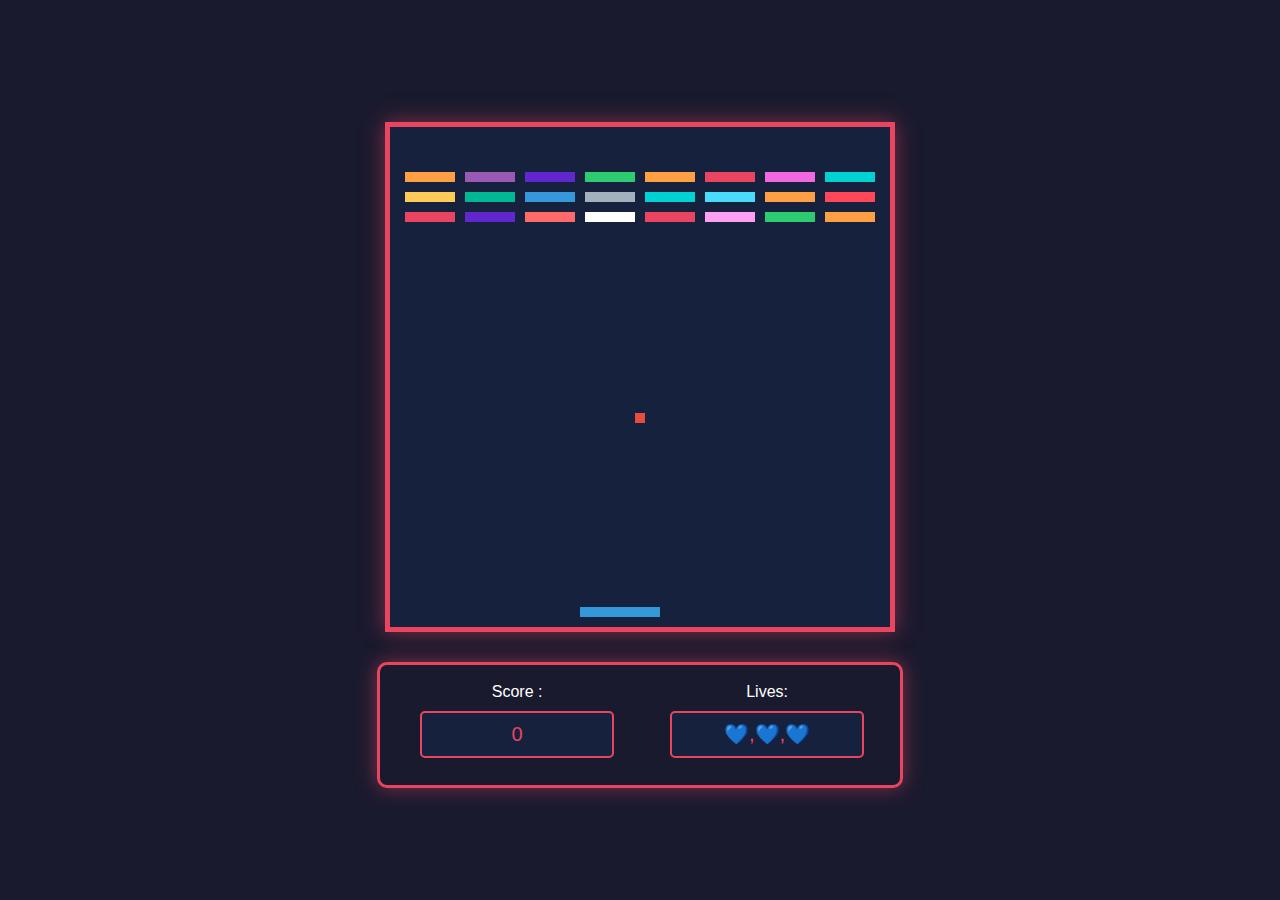
<file: brick_break/index.html>
<!DOCTYPE html>
<html lang="en">
<head>
  <meta charset="UTF-8">
  <meta name="viewport" content="width=device-width, initial-scale=1.0">
  <link rel="stylesheet" href="styles.css">
  <title>Brick Break</title>
</head>
<body>  
  <!-- Game Canvas -->
  <canvas id="board">  </canvas>

  <div class="gameinfo">
    <label for="score-screen"> Score : 
     <input type="text" id="score-screen" value="0" readonly>
    </label>

    <label for="life-screen"> Lives: 
     <input type="text" id="life-screen"  readonly>
    </label>
  </div>

  <div class="game-end hidden"  id="end-screen">
        <p>Match End Message</p>
        <ol id="game-stats">
            <li><b>Game Statistics</b></li>
        </ol>
        <button id="reset-game">Reset</button>
  </div>
  <script src="script.js"></script>
</body>
</html>
</file>
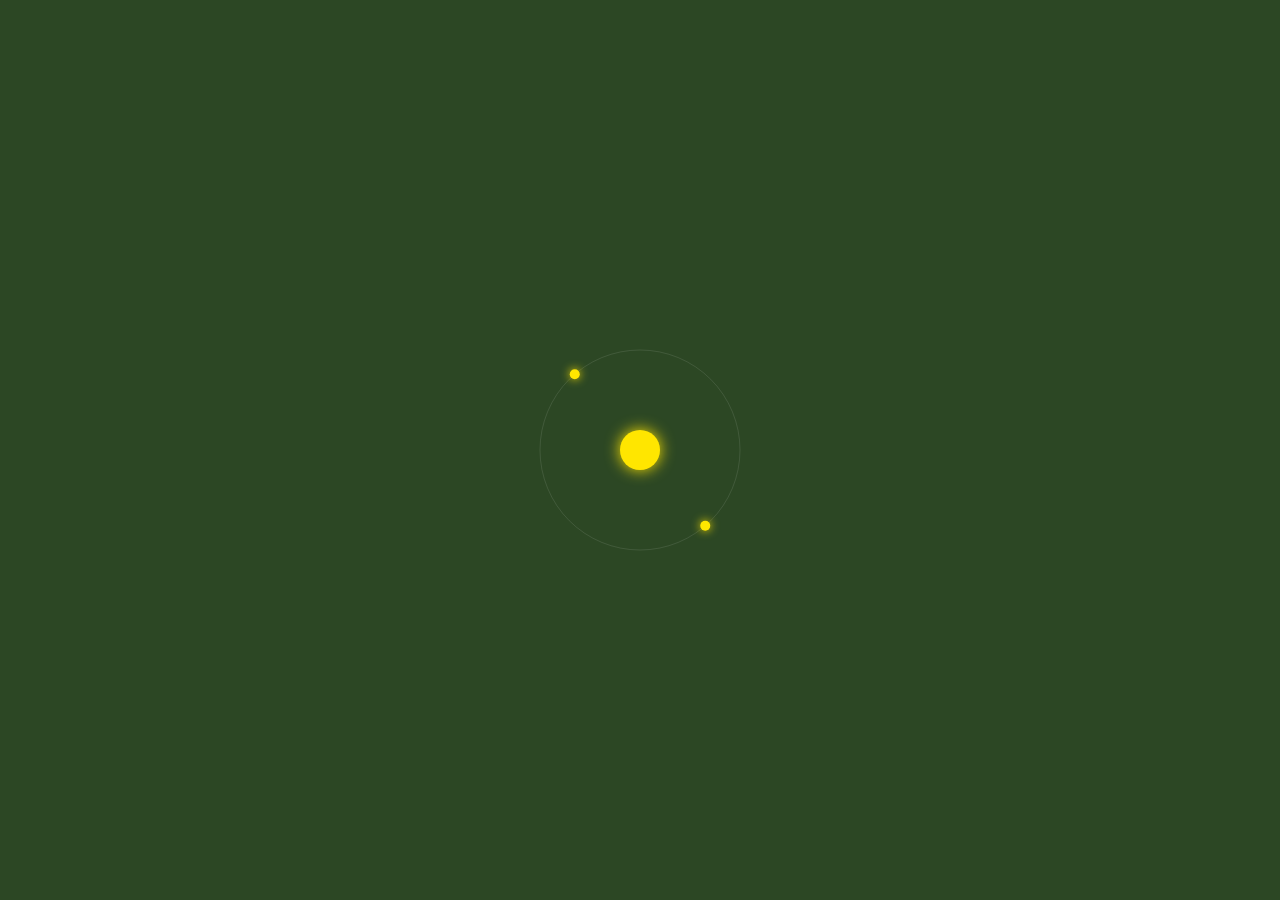
<file: canvas_drawing/index.html>
<!DOCTYPE html>
<html lang="en">
  <head>
    <meta charset="UTF-8" />
    <meta name="viewport" content="width=device-width, initial-scale=1.0" />
    <title>canvas</title>
    <style>
      * {
        overflow: hidden;
        margin: 0px;
      }
    </style>
  </head>
  <body>
    <canvas id="canvas"></canvas>
    <script src="atom.js"></script>
  </body>
</html>
</file>
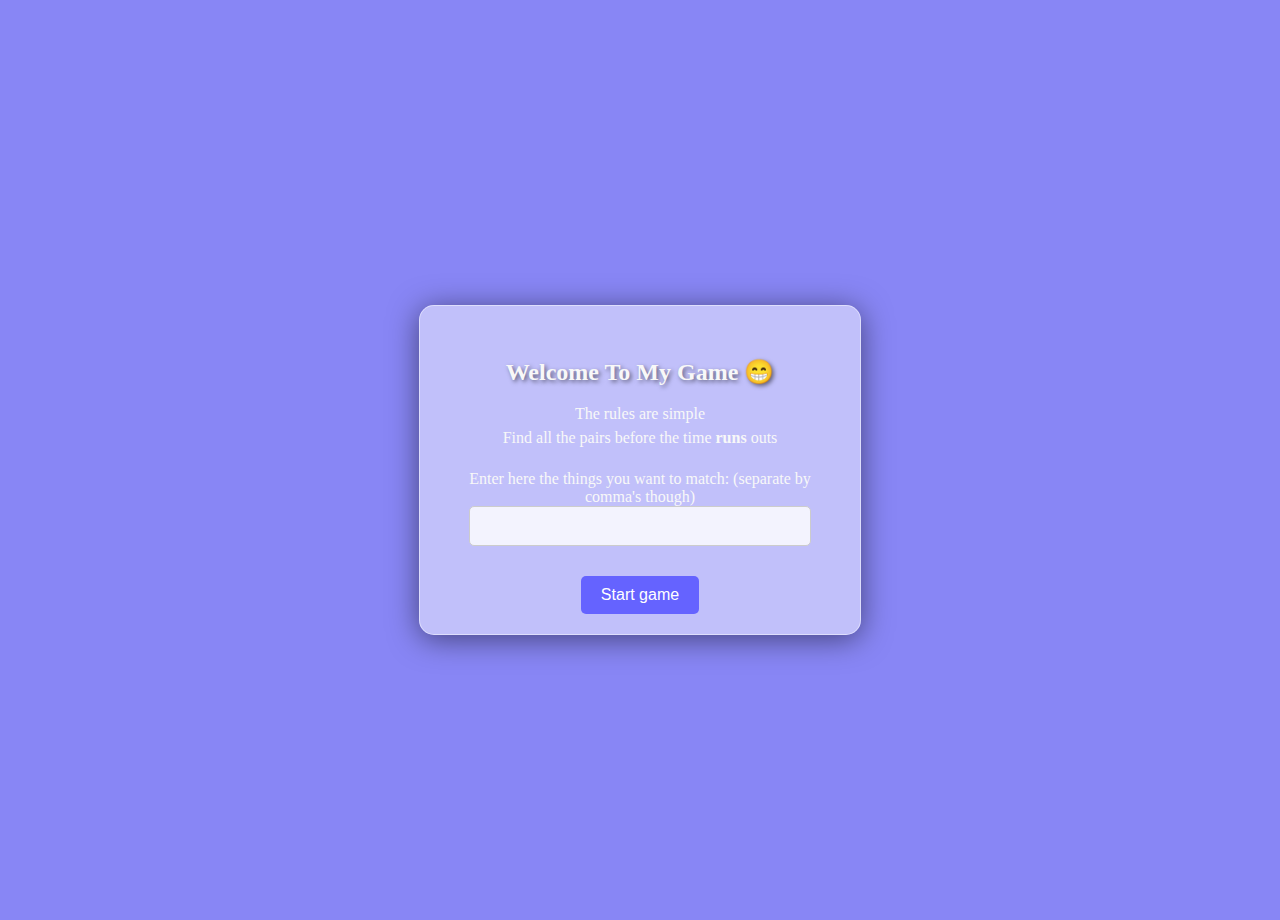
<file: memory_game/index.html>
<!DOCTYPE html>
<html lang="en">
<head>
    <meta charset="UTF-8">
    <meta name="viewport" content="width=device-width, initial-scale=1.0">
    <link rel="stylesheet" href="styles.css">
    <title>Memory Game</title>
</head>

<body>

    <div class="game-info">
        <h4>
            Welcome To My Game 😁
        </h4>
        <p>The rules are simple <br> Find all the pairs before the time <b>runs </b>outs</p>
        <label for="pairs"> Enter here the things you want to match: (separate by comma's though)
            <input type="text" id="pairs">
        </label>
        <button id="start-btn"> Start game</button>
    </div>

    <div id="container" class="hide">
        <div class="gamearea " >
            <button class="cards">?</button>
            <button class="cards">?</button>
            <button class="cards">?</button>
            <button class="cards">?</button>
            <button class="cards">?</button>
            <button class="cards">?</button>
            <button class="cards">?</button>
            <button class="cards">?</button>
            <button class="cards">?</button>
            <button class="cards">?</button>
            <button class="cards">?</button>
            <button class="cards">?</button>
            <button class="cards">?</button>
            <button class="cards">?</button>
            <button class="cards">?</button>
            <button class="cards">?</button>
        </div>
        <div class="timer-box " >
            <label for="timerscreen"> ⌛:
                <input id="timerscreen" readonly value="100">
            </label>
        </div>
    </div>
    <script src="script.js"></script>
</body>
</html>
</file>
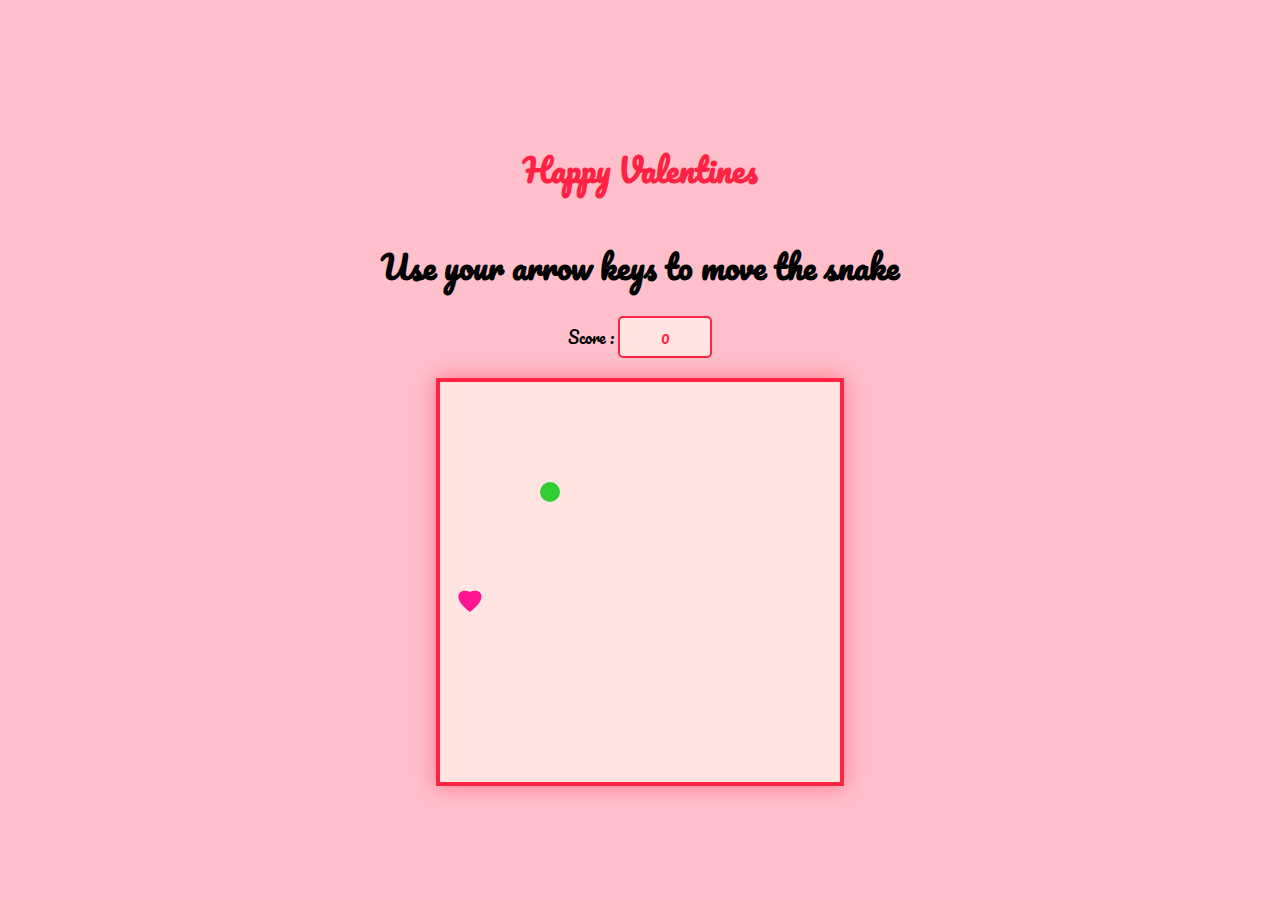
<file: snake/index.html>
<!DOCTYPE html>
<html lang="en">
<head>
    <meta charset="UTF-8">
    <meta name="viewport" content="width=device-width, initial-scale=1.0">
    <link rel="stylesheet" href="snake.css">
    <title>Snake Game</title>
</head>
<body>
    <div class="head" >
        <h2>Happy Valentines</h2>
            <h1>Use your arrow keys to move the snake </h1>
        <label for="scoreScreen"> Score :
            <input id="scoreScreen" value="0" readonly>
        </label>
    </div>

    <canvas id="board"></canvas>
    </canvas>

    <div id="vcontainer" class="hidden">
        <p id="vmessage">Single ? DW Jesus is there 😁😁</p>
        <img src="./bears.gif" id="bear-gif"></img>
        <button>Restart</button>
    </div>

    <script src="snake.js"></script>
</body>
</html>
</file>
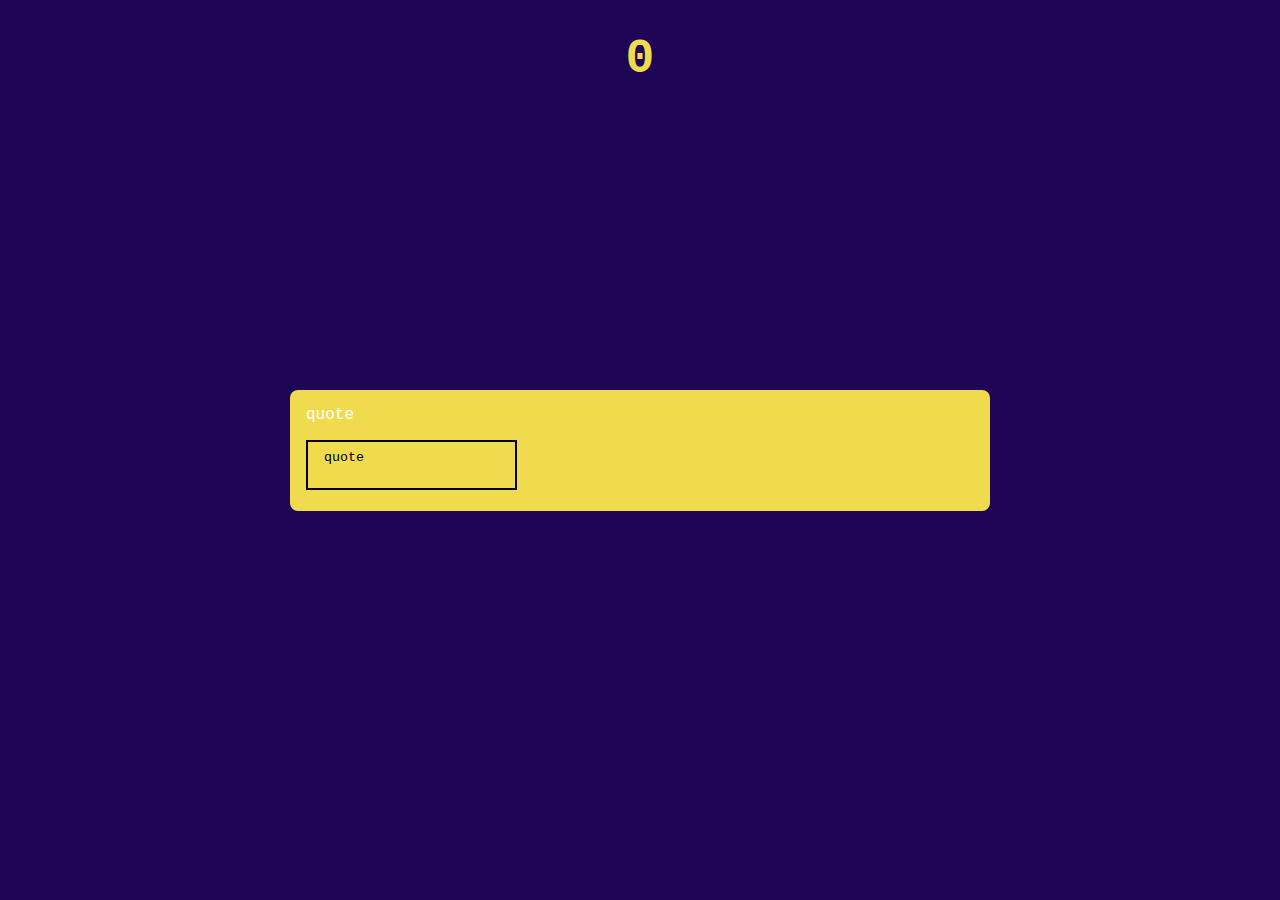
<file: type/index.html>
<!DOCTYPE html>
<html lang="en">
  <head>
    <meta charset="UTF-8" />
    <meta name="viewport" content="width=device-width, initial-scale=1.0" />
    <title>Typing Game</title>
    <link rel="stylesheet" href="styles.css" />
  </head>
  <body>
    <div class="timer" id="timer">0</div>
    <div class="container">
      <div class="quote-display" id="quoteDisplay">quote</div>
      <textarea class="quote-input" id="qouteInput" autofocus>quote</textarea>
    </div>
    <script src="script.js"></script>
  </body>
</html>
</file>
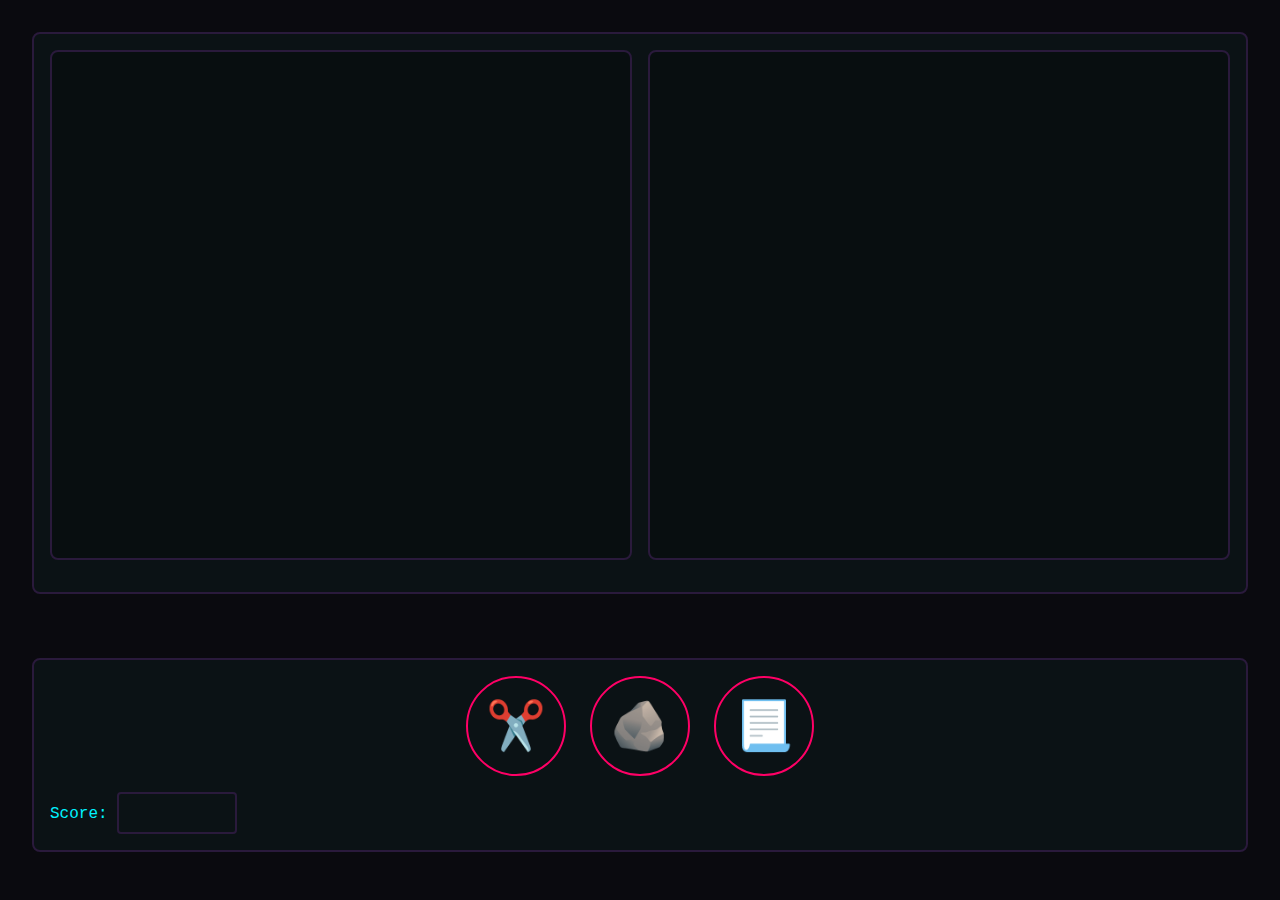
<file: rps/rps.html>
<!DOCTYPE html>
<html lang="en">
  <head>
    <meta charset="UTF-8" />
    <meta name="viewport" content="width=device-width, initial-scale=1.0" />
    <link rel="stylesheet" href="rps.css" />
    <title>Rock Paper Scissors</title>
  </head>
  <body>
    <section class="animation-area" id="animationArea">
      <section id="userChoice" class="choiceScreen"></section>
      <section id="compChoice" class="choiceScreen"></section>
    </section>

    <section class="controls-area">
      <div class="buttons">
        <button id="scissors">✂️</button>
        <button id="rock">🪨</button>
        <button id="paper">📃</button>
      </div>
      <div class="score-area">
        <label for="scorescreen">
          Score:
          <input type="text" readonly />
        </label>
      </div>
    </section>

    <script src="rps.js"></script>
  </body>
</html>
</file>
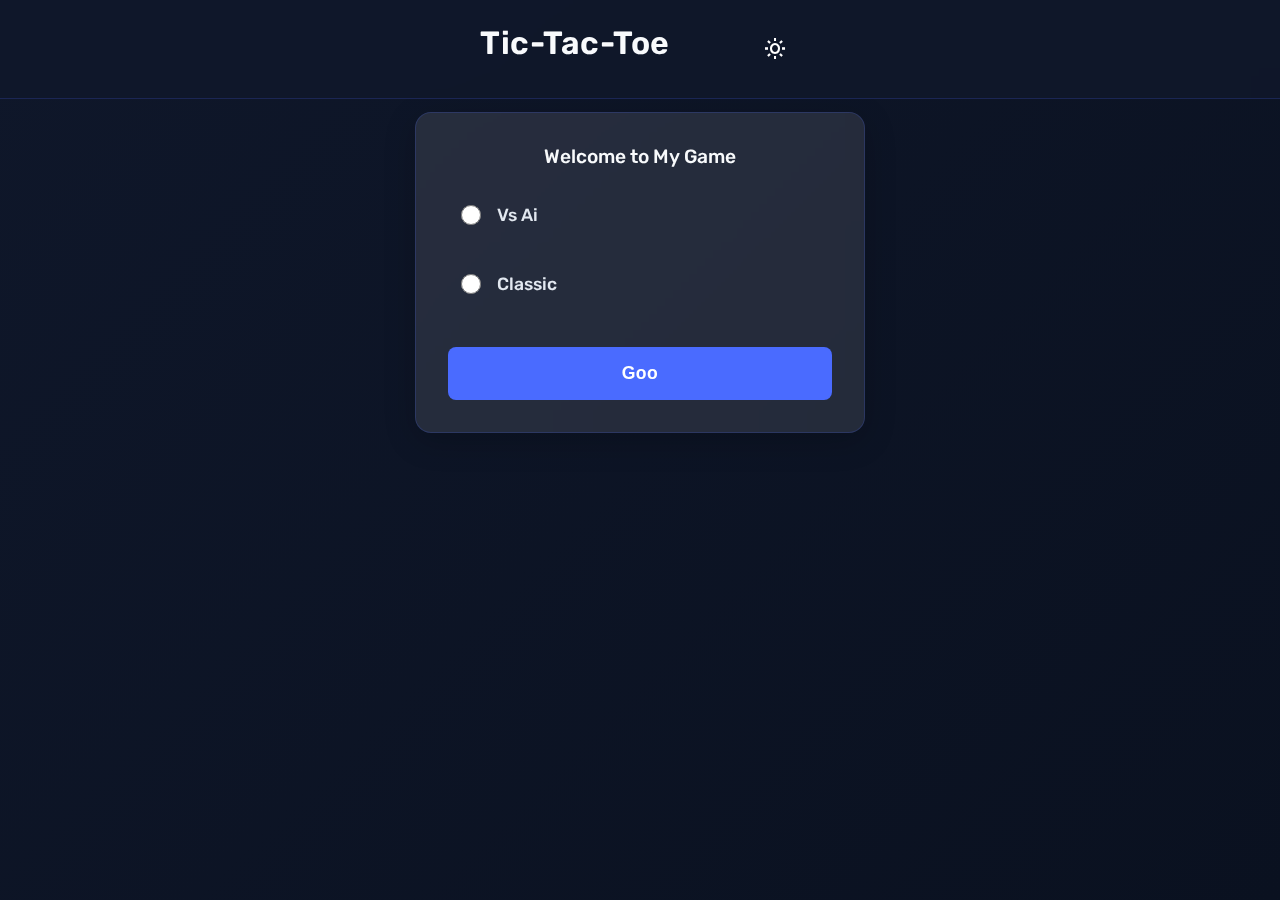
<file: xo/XO.html>
<!DOCTYPE html>
<html lang="en">
  <head>
    <meta charset="UTF-8" />
    <meta name="viewport" content="width=device-width, initial-scale=1.0" />
    <link rel="stylesheet" href="XO.css" />
    <link
      href="https://cdn.jsdelivr.net/npm/boxicons/css/boxicons.min.css"
      rel="stylesheet"
    />
    <title>XOXO</title>
  </head>
  <body>
    <header>
      <h1>Tic-Tac-Toe</h1>
      <button id="toggleMode">
        <i id="icon" class="bx bx-sun" style="color: #ffffff"></i>
      </button>
    </header>

    <section id="game-mode">
      <form>
        <p>Welcome to My Game</p>
        <label for="ai">
          <input type="radio" name="game-mode" id="ai" /> Vs Ai</label
        >
        <label for="p2">
          <input type="radio" name="game-mode" id="p2" /> Classic</label
        >

        <button type="submit">Goo</button>
      </form>
    </section>

    <section id="game-info" class="hidden">
      <p>
        Welcome to <b>my</b> X-O game the rules are simple
        <details>
          <summary>Game rules</summary>
          <ul>
            <li>Pick any character of your choice</li>
            <li>Get your character to span over 3 cells</li>
            <li>Good Luck</li>
          </ul>
        </details>
      </p>
      <label for="letter">
        Player 1 Letter:
        <input type="text" maxlength="1" id="letter" />
      </label>
      <label for="letter">
        Player 2 Letter:
        <input type="text" maxlength="1" id="letter2" />
      </label>
      <button id="startBtn">Start game</button>
    </section>

    <main class="hidden">
      <div id="game-displays">
        <div id="turn-screen">
          <p id="turn-indicator"></p>
        </div>
      </div>
      <section id="game-area">
        <div class="cells"><button class="cellBtns" id="1"></button></div>
        <div class="cells"><button class="cellBtns" id="2"></button></div>
        <div class="cells"><button class="cellBtns" id="3"></button></div>
        <div class="cells"><button class="cellBtns" id="4"></button></div>
        <div class="cells"><button class="cellBtns" id="5"></button></div>
        <div class="cells"><button class="cellBtns" id="6"></button></div>
        <div class="cells"><button class="cellBtns" id="7"></button></div>
        <div class="cells"><button class="cellBtns" id="8"></button></div>
        <div class="cells"><button class="cellBtns" id="9"></button></div>
      </section>
    </main>
    <button id="resetBtn" class="hidden">Try Again?</button>
  </body>
  <script src="XO.js"></script>
</html>
</file>
<file: brick_break/styles.css>
body {
    text-align: center;
    background-color: #1a1a2e; 
    margin: 0;
    padding: 0;
    font-family: 'Arial', sans-serif;
    display: flex;
    flex-direction: column;
    align-items: center;
    justify-content: center;
    height: 100vh;
    color: #ffffff; 
}

#board {
    background-color: #16213e; 
    border: 5px solid #e94560; 
    display: block;
    margin: 20px auto;
    box-shadow: 0 0 20px rgba(233, 69, 96, 0.5); 
}

#score-screen, #life-screen {
    background-color: #16213e; 
    color: #e94560;
    border: 2px solid #e94560;
    font-size: 20px;
    padding: 10px 20px;
    border-radius: 5px;
    display: inline-block;
    margin: 10px;
    text-align: center;
    width: 150px;
}

.gameinfo {
    height: 100px;
    width: 500px;
    display: flex;
    flex-direction: row;
    align-items: center;
    justify-content: space-around;
    padding: 10px;
    background-color: #1a1a2e;
    border: 3px solid #e94560; 
    margin: 10px auto;
    border-radius: 10px;
    box-shadow: 0 0 20px rgba(233, 69, 96, 0.5); 
}

.game-end {
    background-color: #1a1a2e;
    color: #e94560;
    border: 3px solid #e94560;
    padding: 20px;
    margin: 20px auto;
    width: 400px;
    text-align: center;
    border-radius: 10px;
    box-shadow: 0 0 20px rgba(233, 69, 96, 0.5);
}

#reset-game {
    background-color: #e94560;
    color: #ffffff;
    border: none;
    padding: 10px 20px;
    font-size: 18px;
    cursor: pointer;
    border-radius: 5px;
    margin-top: 10px;
}

#reset-game:hover {
    background-color: #d43550; 
}

.hidden {
    display: none !important;
}
</file>
<file: memory_game/styles.css>
:root {
    --primary-bg-color: #8886f5;
    --font-color: #f8f8f8;
    --card-bg-light: #fcc;
    --card-bg-dark: #f0f0f0;
    --card-text-color: #000;
    --glass-bg: rgba(255, 255, 255, 0.1);
    --glass-border: rgba(255, 255, 255, 0.479);
    --box-shadow-light: rgba(0, 0, 0, 0.1);
    --box-shadow-dark: rgba(0, 0, 0, 0.5);
    --input-bg: rgba(255, 255, 255, 0.8);
    --input-text-color: #555;
    --button-bg: #6563ff;
    --button-hover-bg: #4a48e6;
    --match-start: #00ffff;
    --match-end: #ffd700;
    --mismatch-start: #ff2400;
    --mismatch-end: #ff0000;
    --win-color: #4caf50;
    --lose-color: #f44336;
}

body {
    background-color: var(--primary-bg-color);
    font-family: "Atkinson Hyperlegible Mono", cursive;
    color: var(--font-color);
    height: 100vh;
    width: 100%;
    display: flex;
    flex-direction: column;
    align-items: center;
    justify-content: center;
    padding-top: 20px;
    margin: 0;
}

body::-webkit-scrollbar {
    display: none;
}

.gamearea {
    display: grid;
    grid-template-columns: repeat(4, 1fr);
    grid-template-rows: repeat(4, 1fr);
    height: 500px;
    width: 500px;
    gap: 10px;
    align-items: center;
    justify-content: center;
    padding: 20px;
    background: var(--glass-bg);
    border-radius: 15px;
    box-shadow: 0 4px 30px var(--box-shadow-light);
    backdrop-filter: blur(5px);
    border: 1px solid var(--glass-border);
}

.cards {
    background: linear-gradient(145deg, var(--card-bg-light), var(--card-bg-dark));
    width: 100%;
    height: 100%;
    border-radius: 10px;
    box-shadow: 3px 4px 3px var(--box-shadow-light);
    display: flex;
    align-items: center;
    justify-content: center;
    text-align: center;
    font-size: 24px;
    color: var(--card-text-color);
    cursor: pointer;
    transition: transform 0.3s ease, box-shadow 0.3s ease;
    user-select: none;
}

.cards:hover {
    transform: scale(1.05);
    box-shadow: 5px 6px 5px var(--box-shadow-light);
}

.timer-box {
    padding: 15px 20px;
    background-color: #aaf5c9;
    margin: 20px;
    border-radius: 10px;
    font-family: "Atkinson Hyperlegible Mono", cursive;
    box-shadow: 3px 3px 4px var(--box-shadow-light);
    transition: transform 0.4s ease-in-out;
    display: flex;
    align-items: center;
    justify-content: center;
}

.timer-box:hover {
    transform: scale(1.09);
}

input {
    border: 1px solid black;
    border-radius: 5px;
    padding: 10px;
    color: var(--input-text-color);
    font-family: "Atkinson Hyperlegible Mono", cursive;
    font-size: 20px;
    text-align: center;
    background: transparent;
}

.game-info {
    background: var(--glass-border);
    border-radius: 15px;
    padding: 20px;
    margin: 20px;
    text-align: center;
    box-shadow: 0 4px 30px var(--box-shadow-dark);
    border: 1px solid var(--glass-border);
    max-width: 400px;
    width: 100%;
}

.game-info h4 {
    font-size: 24px;
    margin-bottom: 10px;
    color: var(--font-color);
    text-shadow: 2px 2px 4px var(--box-shadow-dark);
}

.game-info p {
    font-size: 16px;
    color: var(--font-color);
    margin-bottom: 20px;
    line-height: 1.5;
}

.game-info label {
    display: block;
    font-size: 16px;
    color: var(--font-color);
    margin-bottom: 10px;
}

.game-info input {
    width: 80%;
    padding: 10px;
    border: 1px solid #ccc;
    border-radius: 5px;
    font-size: 16px;
    margin-bottom: 20px;
    background: var(--input-bg);
    color: var(--input-text-color);
    transition: background 0.3s ease, box-shadow 0.3s ease;
}

.game-info input:focus {
    background: #fff;
    box-shadow: 0 0 8px rgba(255, 255, 255, 0.5);
    outline: none;
}

button {
    padding: 10px 20px;
    font-size: 16px;
    color: #fff;
    background: var(--button-bg);
    border: none;
    border-radius: 5px;
    cursor: pointer;
    transition: background 0.3s ease, transform 0.3s ease;
}

button:hover {
    background: var(--button-hover-bg);
    transform: scale(1.05);
}

button:active {
    transform: scale(0.95);
}

.match {
    animation: match 3s ease 1 !important;
}

.mismatch {
    animation: mismatch 1s ease-in 1 forwards !important;
}

.hide {
    display: none;
}

.flip {
    animation: flip 1s ease-in;
}

.reverseFlip {
    animation: reverseFlip 1s ease-in;
}

.win {
    animation: win 1s ease infinite !important;
}

.lose {
    animation: lose 1s ease infinite !important;
}

@keyframes win {
    from {
        transform: scale(0.95);
        background: var(--win-color);
    }
    to {
        transform: scale(1.1);
        background: var(--win-color);
    }
}

@keyframes lose {
    from {
        transform: scale(0.95);
        background: var(--lose-color);
    }
    to {
        transform: scale(1.1);
        background: var(--lose-color);
    }
}

@keyframes flip {
    from {
        transform: rotateY(0deg);
    }
    to {
        transform: rotateY(180deg);
    }
}

@keyframes reverseFlip {
    from {
        transform: rotateY(180deg);
    }
    to {
        transform: rotateY(0deg);
    }
}

@keyframes match {
    0% {
        background: linear-gradient(145deg, var(--match-start), #00ccff);
        transform: scale(1);
        box-shadow: 0 0 10px rgba(0, 255, 255, 0.5);
    }
    50% {
        background: linear-gradient(145deg, var(--match-end), #ffcc00);
        transform: scale(1.1);
        box-shadow: 0 0 20px rgba(255, 215, 0, 0.8);
    }
    100% {
        background: linear-gradient(145deg, var(--match-end), #ffcc00);
        transform: scale(1);
        box-shadow: 0 0 10px rgba(255, 215, 0, 0.5);
    }
}

@keyframes mismatch {
    0% {
        background: linear-gradient(145deg, var(--mismatch-start), var(--mismatch-end));
        transform: translateX(0);
        box-shadow: 0 0 10px rgba(255, 36, 0, 0.5);
    }
    25% {
        transform: translateX(-6px);
    }
    50% {
        transform: translateX(6px);
    }
    75% {
        transform: translateX(-5px);
    }
    100% {
        background: linear-gradient(145deg, var(--mismatch-start), var(--mismatch-end));
        transform: translateX(0);
        box-shadow: 0 0 10px rgba(255, 36, 0, 0.5);
    }
}

@media (max-width: 600px) {
    .gamearea {
        height: 400px;
        width: 400px;
    }

    .cards {
        font-size: 20px;
    }

    .timer-box {
        padding: 10px 15px;
        margin: 15px;
    }

    input {
        font-size: 18px;
    }
}
</file>
<file: snake/snake.css>
/* Import Google Fonts */
@import url('https://fonts.googleapis.com/css2?family=Pacifico&display=swap');

/* General Body Styling */
body {
    display: flex;
    flex-direction: column;
    justify-content: center;
    align-items: center;
    height: 100vh;
    margin: 0;
    background-color: #FFC0CB; 
    font-family: 'Pacifico', cursive; 
    overflow: hidden;
}
.head{
    display: flex;
    align-items: center;
    justify-content: flex-end;
    flex-direction: column;
}

h2 {
    color: #ff2343;
    font-size: 2rem;
    margin-bottom: 20px;
    text-align: center;
    animation: pulse 1s ease-in-out 20;
}


@keyframes pulse {
    0% {
        transform: scale(1);
    }
    50% {
        transform: scale(1.2);
    }
    100% {
        transform: scale(1);
    }
}


#scoreScreen {
    width: 80px;
    padding: 5px;
    font-size: 1rem;
    text-align: center;
    border: 2px solid #ff2343;
    background-color: #ffe4e1;
    color: #ff2343;
    margin-bottom: 20px;
    border-radius: 5px;
    font-family: 'Pacifico', cursive;
}


canvas {
    border: 5px solid #ff2343; 
    background-color: #ffe4e1; 
    box-shadow: 0 0 20px rgba(255, 35, 67, 0.5); 
}

.hidden {
    display: none !important;
}



@keyframes slide-in {
    0% {
        opacity: 0;
        transform: translateY(-50px) scale(0.8);
    }
    20% {
        opacity: 0.5;
        transform: translateY(-30px) scale(0.9);
    }
    60% {
        opacity: 0.8;
        transform: translateY(-10px) scale(1);
    }
    80% {
        opacity: 1;
        transform: translateY(0px) scale(1.1);
    }
    90% {
        transform: translateY(0px) scale(1.2);
    }
    100% {
        transform: translateY(0px) scale(1.3);
    }
}

#vcontainer {
    border: 2px dotted #ff2343;
    height: 60%; 
    width: 50%;
    padding: 20px;
    box-shadow: 5px 5px 2.5px #ffe4e1;
    animation: slide-in 1.2s ease-out forwards;
    font-family: "cursive";
    display: flex;
    flex-direction: column;
    align-items: center; 
    justify-content: center; 
    text-align: center; 
}

#vcontainer p {
    font-family: "cursive";
    font-size: 1rem;
    margin-bottom: 15px; 
}

#bear-gif {
    max-width: 80%; 
    max-height: 200px; 
    margin-bottom: 20px; 
}

#vcontainer button {
    background-color: #ff2343;
    color: white;
    font-family: 'Pacifico', cursive;
    font-size: 1.2rem;
    padding: 10px 20px;
    border: none;
    border-radius: 10px;
    cursor: pointer;
    transition: transform 0.3s ease, background-color 0.3s ease;
    box-shadow: 0 4px 8px rgba(255, 35, 67, 0.5);
    margin-top: 20px;
    align-self: center; 
}


#vcontainer button:hover {
    background-color: #ff577f;
    transform: scale(1.1);
}


#vcontainer button:focus {
    outline: 3px solid #ff2343;
}

#vcontainer button:active {
    transform: scale(0.9);
}
</file>
<file: type/styles.css>
* {
  box-sizing: border-box;
}

body {
  display: flex;
  justify-content: center;
  align-items: center;
  min-height: 100vh;
  margin: 0;
  background-color: #1e0555;
  color: white;
}

body,
.quote-input {
  font-family: "Courier New", Courier, monospace;
}

.container {
  background-color: #f0db4f;
  padding: 1rem;
  border-radius: 0.5rem;
  width: 700px;
  max-width: 90%;
}

.timer {
  position: absolute;
  top: 2rem;
  font-size: 3rem;
  color: #f0db4f;
  font-weight: bold;
}

.quote-display {
  margin-bottom: 1rem;
}
.quote-input {
  background-color: transparent;
  border: 2px solid #a1922e;
  outline: none;
  margin: none;
  padding: 0.5rem 1rem;
  resize: none;
}

.quote-input:focus {
  border-color: black;
}
</file>
<file: rps/rps.css>
:root {
  --bg-dark: #0b1215;
  --accent-1: #5e1914;
  --accent-2: #424b54;
  --text-light: #f0f0f0;
  --highlight: #2a1a3c;
}

* {
  padding: 0;
  margin: 0;
  box-sizing: border-box;
  font-family: system-ui, sans-serif;
}

body {
  min-height: 100vh;
  background: var(--bg-dark);
  color: var(--text-light);
  display: flex;
  flex-direction: column;
  padding: 1rem;
}

section {
  border: 2px solid var(--highlight);
  border-radius: 8px;
  margin-bottom: 1rem;
  background: var(--bg-dark);
}

.animation-area {
  flex: 1;
  display: flex;
  gap: 1rem;
  padding: 1rem;
}

.choiceScreen {
  flex: 1;
  display: flex;
  justify-content: center;
  align-items: center;
  font-size: 8rem;
  background: rgba(0, 0, 0, 0.2);
  transition: all 0.3s ease;
}

.controls-area {
  padding: 1rem;
}

.buttons {
  display: flex;
  justify-content: center;
  gap: 1.5rem;
  margin-bottom: 1rem;
}

button {
  font-size: 2.5rem;
  background: var(--accent-1);
  color: var(--text-light);
  border: 2px solid var(--highlight);
  border-radius: 5px;
  width: 100px;
  height: 100px;
  cursor: pointer;
  transition: all 0.2s;
} 
:root {
  /* 3-Color Palette */
  --void-black: #0a0a0f;
  --neon-cyan: #00f3ff;
  --electric-pink: #ff0066;
}

/* Base Reset */
* {
  margin: 0;
  padding: 0;
  box-sizing: border-box;
  font-family: "Courier New", monospace;
  text-rendering: optimizeLegibility;
  -webkit-font-smoothing: antialiased;
}

/* Core Layout */
body {
  min-height: 100vh;
  background: var(--void-black);
  color: var(--neon-cyan);
  display: grid;
  grid-template-rows: 1fr auto;
  padding: 2rem;
  gap: 3rem;
  position: relative;
  overflow-x: hidden;
}

/* Battle Arena */
.arena {
  display: grid;
  grid-template-columns: 1fr 1fr;
  gap: 2rem;
  max-width: 1200px;
  margin: 0 auto;
  width: 100%;
  perspective: 1000px;
}

.choice-display {
  background: rgba(10, 10, 15, 0.95);
  border: 3px solid var(--neon-cyan);
  border-radius: 15px;
  padding: 3rem;
  display: flex;
  align-items: center;
  justify-content: center;
  font-size: 8rem;
  text-shadow: 0 0 20px var(--neon-cyan);
  box-shadow: 0 0 30px rgba(0, 243, 255, 0.1);
  transition: all 0.4s cubic-bezier(0.23, 1, 0.32, 1);
  position: relative;
  overflow: hidden;
}

.choice-display::before {
  content: "";
  position: absolute;
  inset: 0;
  background: radial-gradient(
    circle at 50% 50%,
    rgba(0, 243, 255, 0.1) 0%,
    transparent 70%
  );
  opacity: 0;
  transition: opacity 0.3s ease;
}

/* Controls */
.controls {
  display: flex;
  justify-content: center;
  gap: 2rem;
  padding: 2rem;
  background: rgba(10, 10, 15, 0.9);
  border-radius: 15px;
  border: 2px solid var(--neon-cyan);
  box-shadow: 0 0 30px rgba(0, 243, 255, 0.05);
  max-width: 800px;
  margin: 0 auto;
  width: 100%;
}

button {
  background: transparent;
  border: 2px solid var(--electric-pink);
  border-radius: 50%;
  width: 100px;
  height: 100px;
  font-size: 3rem;
  color: var(--electric-pink);
  cursor: pointer;
  transition: all 0.3s cubic-bezier(0.23, 1, 0.32, 1);
  position: relative;
  overflow: hidden;
}

button::before {
  content: "";
  position: absolute;
  inset: -2px;
  background: linear-gradient(45deg, var(--electric-pink), var(--neon-cyan));
  opacity: 0;
  z-index: -1;
  transition: opacity 0.3s ease;
}

button:hover {
  transform: scale(1.15) rotate(8deg);
  box-shadow: 0 0 25px var(--electric-pink);
}

button:hover::before {
  opacity: 0.2;
}

/* Score Display */
.score {
  position: absolute;
  top: 2rem;
  left: 50%;
  transform: translateX(-50%);
  font-size: 2.5rem;
  letter-spacing: 3px;
  text-shadow: 0 0 15px var(--neon-cyan);
  padding: 1rem 2rem;
  border: 2px solid var(--neon-cyan);
  border-radius: 8px;
  background: rgba(10, 10, 15, 0.9);
}

/* Animations */
@keyframes pulse {
  0%,
  100% {
    transform: scale(1);
    opacity: 1;
  }
  50% {
    transform: scale(1.05);
    opacity: 0.8;
  }
}

@keyframes shake {
  0%,
  100% {
    transform: translateX(0);
  }
  25% {
    transform: translateX(-15px);
  }
  75% {
    transform: translateX(15px);
  }
}

@keyframes glow {
  0%,
  100% {
    box-shadow: 0 0 30px rgba(0, 243, 255, 0.1);
  }
  50% {
    box-shadow: 0 0 50px rgba(0, 243, 255, 0.3);
  }
}

.winner-animation {
  animation: pulse 0.8s ease-in-out;
  transform-origin: center;
}

.winner-animation::before {
  opacity: 1;
}

.draw-animation {
  animation: shake 0.4s ease-in-out;
  border-color: var(--electric-pink);
}

/* Responsive Design */
@media (max-width: 768px) {
  body {
    padding: 1.5rem;
    gap: 2rem;
  }

  .arena {
    grid-template-columns: 1fr;
    gap: 1.5rem;
  }

  .choice-display {
    padding: 2rem;
    font-size: 5rem;
  }

  .controls {
    gap: 1rem;
    padding: 1.5rem;
  }

  button {
    width: 80px;
    height: 80px;
    font-size: 2.5rem;
  }

  .score {
    font-size: 2rem;
    top: 1rem;
    padding: 0.8rem 1.5rem;
  }
}

@media (max-width: 480px) {
  .choice-display {
    font-size: 4rem;
    padding: 1.5rem;
  }

  button {
    width: 70px;
    height: 70px;
    font-size: 2rem;
  }
}

button:hover {
  transform: scale(1.1);
  background: var(--accent-2);
}

.score-area input {
  background: transparent;
  border: 2px solid var(--highlight);
  border-radius: 4px;
  color: var(--text-light);
  font-size: 1.2rem;
  text-align: center;
  width: 120px;
  padding: 0.5rem;
}

/* Animations */
@keyframes handShake {
  0%,
  100% {
    transform: translateX(0);
  }
  25% {
    transform: translateX(-10px);
  }
  75% {
    transform: translateX(10px);
  }
}

@keyframes winnerPulse {
  0%,
  100% {
    transform: scale(1);
  }
  50% {
    transform: scale(1.1);
  }
}

.draw-animation {
  animation: handShake 0.4s ease-in-out 2;
}

.winner-animation {
  animation: winnerPulse 0.3s ease 2;
}

@media (max-width: 600px) {
  .animation-area {
    flex-direction: column;
  }
  .choiceScreen {
    font-size: 5rem;
  }
  button {
    width: 80px;
    height: 80px;
  }
}
</file>
<file: xo/XO.css>
@import url("https://fonts.googleapis.com/css2?family=Rubik:wght@400;500;600;700&display=swap");

:root {
  --primary: #4a6bff;
  --primary-hover: #3a5bef;
  --accent-win: #00c896;
  --accent-draw: #ff6b6b;
  --accent-secondary: #ffb74d;
  --dark-blue: #0f172a;
  --darker-blue: #0a1120;
  --light: #f8fafc;
  --glass: rgba(255, 255, 255, 0.1);
  --glass-dark: rgba(15, 23, 42, 0.7);
  --shadow: 0 8px 32px rgba(0, 0, 0, 0.2);
  --cell-size: 100px;
  --border-radius: 16px;
}

* {
  margin: 0;
  padding: 0;
  box-sizing: border-box;
}

body {
  font-family: "Rubik", sans-serif;
  background: linear-gradient(135deg, var(--dark-blue), var(--darker-blue));
  color: var(--light);
  min-height: 100vh;
  display: flex;
  flex-direction: column;
  align-items: center;
  padding-top: 80px;
  transition: all 1s ease-in-out;
}

header {
  background: rgba(15, 23, 42, 0.9);
  width: 100%;
  padding: 1.5rem;
  position: fixed;
  top: 0;
  z-index: 10;
  border-bottom: 1px solid rgba(74, 107, 255, 0.2);
  backdrop-filter: blur(8px);
  display: flex;
  justify-content: center;
}

header h1 {
  font-size: 2rem;
  font-weight: 600;
  letter-spacing: 0.5px;
}

header button {
  height: 50px;
  width: 50px;
  background-color: transparent;
  border: none;
  border-radius: 50%;
  outline: none;
  display: flex;
  justify-content: center;
  align-items: center;
  margin-left: 5rem;
  cursor: pointer;
  transition: all 0.5s ease;
}

header button:hover {
  transform: scale(1.01);
  border: 3px solid var(--light);
}

header button i {
  font-size: 24px;
  color: #0a1120;
}

.hidden {
  display: none !important;
}

#game-mode {
  background: var(--glass);
  border-radius: var(--border-radius);
  padding: 2rem;
  width: 90%;
  max-width: 450px;
  margin: 2rem auto;
  border: 1px solid rgba(74, 107, 255, 0.2);
  backdrop-filter: blur(8px);
  box-shadow: var(--shadow);
}

#game-mode form {
  display: flex;
  flex-direction: column;
  gap: 1.5rem;
}

#game-mode p {
  font-size: 1.2rem;
  font-weight: 500;
  color: var(--light);
  text-align: center;
}

#game-mode label {
  display: flex;
  align-items: center;
  gap: 1rem;
  font-size: 1.1rem;
  font-weight: 500;
  color: #e2e8f0;
  cursor: pointer;
  padding: 0.8rem;
  border-radius: 8px;
  transition: all 0.2s;
}

#game-mode label:hover {
  background: rgba(74, 107, 255, 0.1);
}

#game-mode input[type="radio"] {
  width: 20px;
  height: 20px;
  border: 2px solid var(--primary);
  border-radius: 50%;
  background: transparent;
  transition: all 0.2s;
}

#game-mode input[type="radio"]:checked {
  background: var(--primary);
  box-shadow: 0 0 0 3px rgba(74, 107, 255, 0.3);
}

#game-mode button {
  background: var(--primary);
  color: white;
  border: none;
  padding: 1rem;
  border-radius: 8px;
  font-size: 1.1rem;
  font-weight: 600;
  cursor: pointer;
  margin-top: 1rem;
  transition: all 0.2s;
  letter-spacing: 0.5px;
}

#game-mode button:hover {
  background: var(--primary-hover);
  transform: translateY(-2px);
  box-shadow: 0 5px 15px rgba(74, 107, 255, 0.3);
}

#game-info {
  background: var(--glass);
  border-radius: var(--border-radius);
  padding: 2rem;
  width: 90%;
  max-width: 500px;
  margin: 2rem auto;
  border: 1px solid rgba(74, 107, 255, 0.2);
  backdrop-filter: blur(8px);
  box-shadow: var(--shadow);
}

#game-info p {
  font-size: 1.1rem;
  font-weight: 400;
  line-height: 1.6;
  color: var(--light);
  margin-bottom: 1.5rem;
}

#game-info details {
  margin-bottom: 1.5rem;
  color: #e2e8f0;
}

#game-info summary {
  font-weight: 500;
  color: var(--light);
  cursor: pointer;
  padding: 0.5rem;
  border-radius: 6px;
  transition: all 0.2s;
}

#game-info summary:hover {
  background: rgba(74, 107, 255, 0.1);
}

#game-info ul {
  padding-left: 1.5rem;
  margin-top: 0.8rem;
  line-height: 1.6;
}

#game-info li {
  margin-bottom: 0.5rem;
}

#game-info label {
  display: block;
  margin: 1.2rem 0 0.5rem;
  color: #e2e8f0;
  font-weight: 500;
}

#game-info input {
  width: 100%;
  padding: 0.8rem 1rem;
  background: var(--glass-dark);
  border: 1px solid rgba(74, 107, 255, 0.3);
  color: var(--light);
  border-radius: 8px;
  font-size: 1rem;
  font-family: "Rubik", sans-serif;
  transition: all 0.2s;
}

#game-info input:focus {
  outline: none;
  border-color: var(--primary);
  box-shadow: 0 0 0 3px rgba(74, 107, 255, 0.2);
}

#startBtn {
  background: var(--primary);
  color: white;
  width: 100%;
  padding: 1rem;
  margin-top: 1.5rem;
  border: none;
  border-radius: 8px;
  font-size: 1.1rem;
  font-weight: 600;
  cursor: pointer;
  transition: all 0.2s;
  letter-spacing: 0.5px;
}

#startBtn:hover {
  background: var(--primary-hover);
  transform: translateY(-2px);
  box-shadow: 0 5px 15px rgba(74, 107, 255, 0.3);
}

#game-displays {
  display: flex;
  justify-content: center;
  gap: 2rem;
  width: 100%;
  max-width: 600px;
  margin: 2rem 0;
  padding: 0 1rem;
}

#turn-screen,
#ai-box {
  background: var(--glass-dark);
  padding: 1rem 2rem;
  border-radius: 50px;
  border: 1px solid rgba(74, 107, 255, 0.2);
  backdrop-filter: blur(8px);
  box-shadow: var(--shadow);
  animation: pulse 10s ease infinite;
}

#turn-indicator,
#ai-message {
  font-size: 1.1rem;
  font-weight: 500;
  color: var(--light);
  letter-spacing: 0.5px;
}

#game-area {
  display: grid;
  grid-template-columns: repeat(3, 1fr);
  gap: 1rem;
  padding: 2rem;
  background: var(--glass-dark);
  border-radius: var(--border-radius);
  margin: 1rem auto;
  border: 1px solid rgba(74, 107, 255, 0.2);
  backdrop-filter: blur(8px);
  box-shadow: var(--shadow);
}

.cells {
  width: var(--cell-size);
  height: var(--cell-size);
  background: rgba(15, 23, 42, 0.9);
  border-radius: 12px;
  display: flex;
  align-items: center;
  justify-content: center;
  cursor: pointer;
  border: 1px solid rgba(74, 107, 255, 0.2);
  transition: all 0.2s cubic-bezier(0.175, 0.885, 0.32, 1.275);
}

.cells:hover {
  background: rgba(74, 107, 255, 0.1);
  transform: translateY(-3px) scale(1.02);
  box-shadow: 0 5px 15px rgba(0, 0, 0, 0.1);
}

.cellBtns {
  font-size: 3.5rem;
  font-weight: 700;
  background: transparent;
  border: none;
  width: 100%;
  height: 100%;
  color: var(--light);
  cursor: pointer;
  font-family: "Rubik", sans-serif;
  transition: all 0.2s;
}

#resetBtn {
  background: var(--primary);
  color: white;
  padding: 1rem 2.5rem;
  margin: 2rem 0;
  border: none;
  border-radius: 50px;
  font-size: 1.1rem;
  font-weight: 600;
  cursor: pointer;
  transition: all 0.2s;
  letter-spacing: 0.5px;
  box-shadow: var(--shadow);
}

#resetBtn:hover {
  background: var(--primary-hover);
  transform: translateY(-2px);
  box-shadow: 0 8px 20px rgba(74, 107, 255, 0.3);
}

.win {
  background: rgba(0, 200, 150, 0.15);
  border-color: var(--accent-win);
  animation: pulseWin 1.5s infinite;
}

@keyframes pulseWin {
  0% {
    box-shadow: 0 0 5px rgba(0, 200, 150, 0.3);
    transform: scale(1);
  }
  50% {
    box-shadow: 0 0 20px rgba(0, 200, 150, 0.6);
    transform: scale(1.03);
  }
  100% {
    box-shadow: 0 0 5px rgba(0, 200, 150, 0.3);
    transform: scale(1);
  }
}

.nowin {
  background: rgba(255, 107, 107, 0.15);
  border-color: var(--accent-draw);
  animation: pulseDraw 1.5s infinite;
}

@keyframes pulseDraw {
  0% {
    box-shadow: 0 0 5px rgba(255, 107, 107, 0.3);
    transform: scale(1);
  }
  50% {
    box-shadow: 0 0 20px rgba(255, 107, 107, 0.6);
    transform: scale(1.03);
  }
  100% {
    box-shadow: 0 0 5px rgba(255, 107, 107, 0.3);
    transform: scale(1);
  }
}

@keyframes pulse {
  0%,
  20%,
  40%,
  60%,
  80%,
  100% {
    text-shadow: 0px 0px 15px var(--accent-win);
  }
  10%,
  30%,
  50%,
  70%,
  90% {
    text-shadow: 0px 0px 25px var(--accent-win);
  }
}

@media (max-width: 768px) {
  :root {
    --cell-size: 90px;
  }

  .cellBtns {
    font-size: 3rem;
  }

  #game-displays {
    flex-direction: column;
    align-items: center;
    gap: 1rem;
  }
}

@media (max-width: 480px) {
  :root {
    --cell-size: 80px;
    --border-radius: 12px;
  }

  header h1 {
    font-size: 1.6rem;
  }

  #game-mode,
  #game-info {
    padding: 1.5rem;
  }

  .cellBtns {
    font-size: 2.5rem;
  }

  #turn-screen,
  #ai-box {
    padding: 0.8rem 1.5rem;
  }
}

body.light {
  --primary: #4a6bff;
  --primary-hover: #3a5bef;
  --accent-win: #00c896;
  --accent-draw: #ff6b6b;
  --accent-secondary: #ffb74d;
  --dark-blue: #f8fafc;
  --darker-blue: #f1f5f9;
  --light: #0f172a;
  --glass: rgba(0, 0, 0, 0.05);
  --glass-dark: rgba(241, 245, 249, 0.7);
  --shadow: 0 8px 32px rgba(0, 0, 0, 0.1);
  --dark-text: #0f172a;
  --light-bg: #ffffff;
}

body.light {
  background: linear-gradient(135deg, var(--darker-blue), var(--light-bg));
  color: black;
}

body.light header {
  background: rgba(255, 255, 255, 0.9);
  border-bottom: 1px solid rgba(74, 107, 255, 0.1);
}

body.light #game-mode,
body.light #game-info,
body.light #game-area,
body.light .cells {
  background: var(--dark-blue);
  border-color: rgba(74, 107, 255, 0.1);
  color: black;
}

body.light #game-mode label,
body.light #game-info summary,
body.light #game-info label,
body.light #game-info details {
  color: black;
}

body.light #game-mode label:hover,
body.light #game-info summary:hover {
  color: black;
  background: rgba(74, 107, 255, 0.05);
}

body.light .cells:hover {
  background: rgba(74, 107, 255, 0.05);
}

body.light #turn-screen,
body.light #ai-box {
  background: var(--glass-dark);
  border-color: rgba(74, 107, 255, 0.1);
}

body.light #game-info input {
  background: rgba(241, 245, 249, 0.7);
}

body.light header button {
  background-color: var(--primary);
}

body.light header button i {
  color: white;
}
</file>
